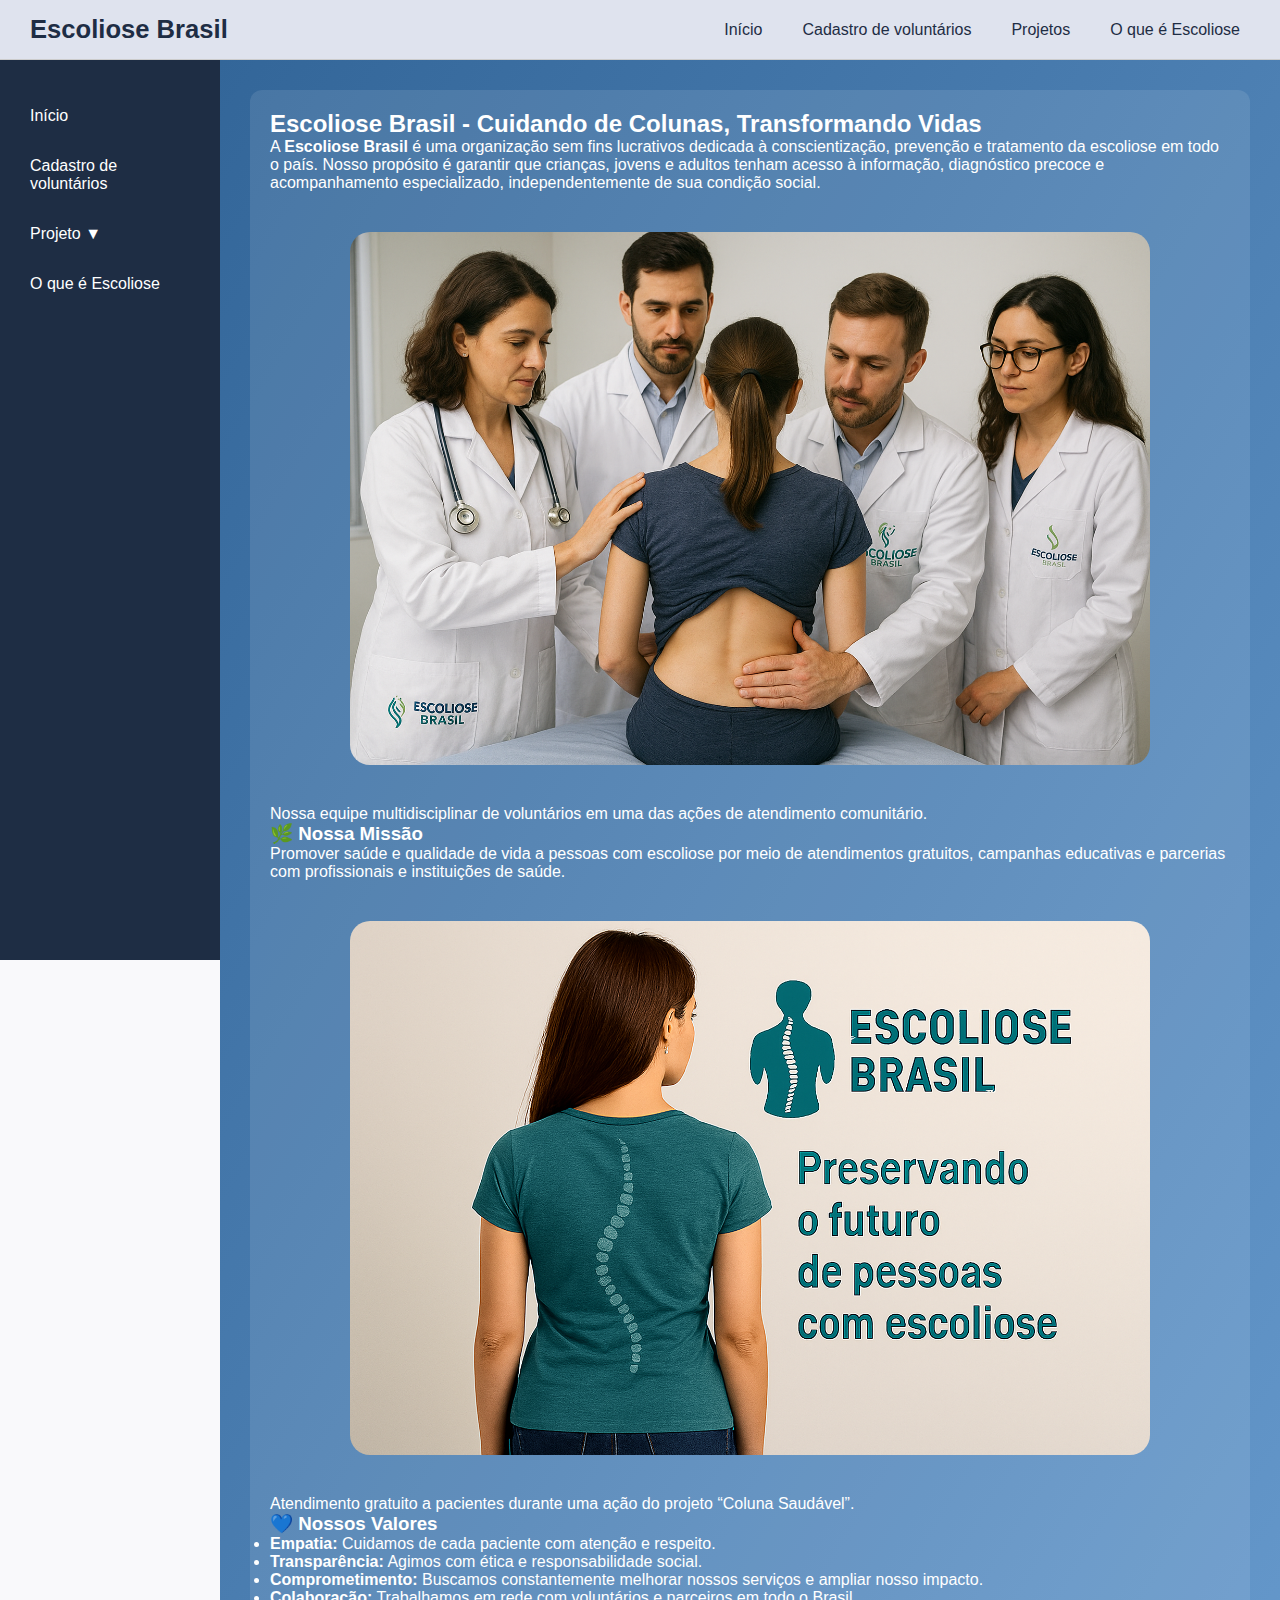
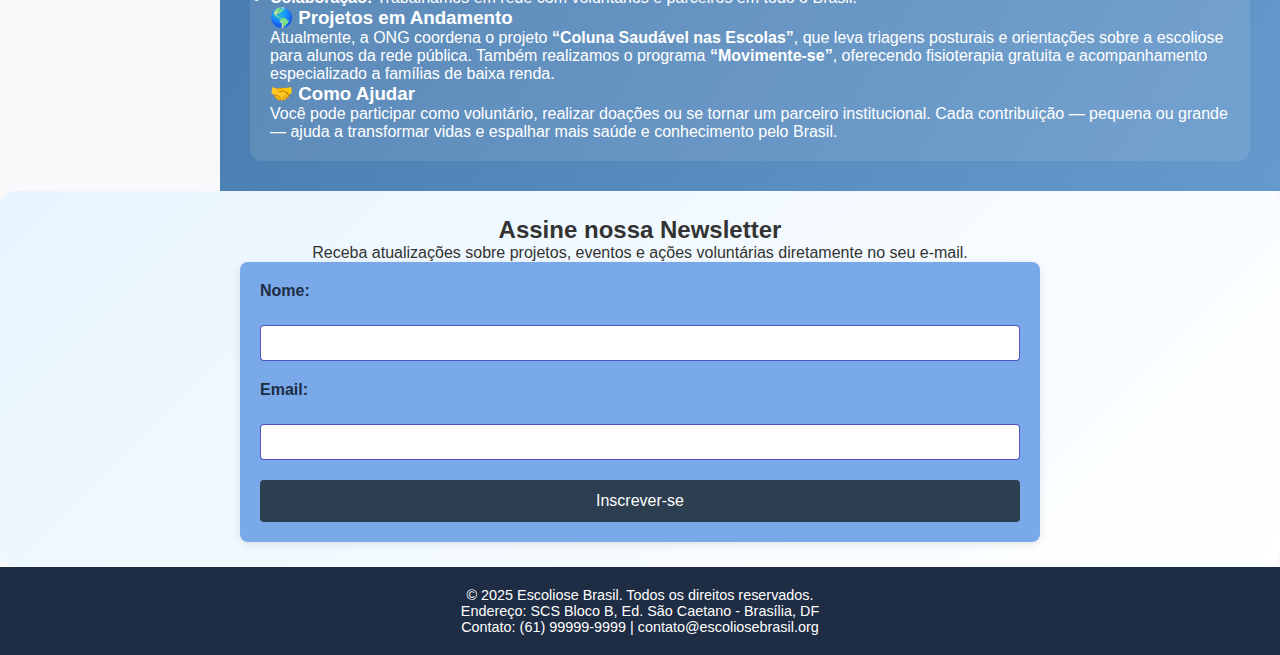
<file: index.html>
<!DOCTYPE html> <!-- Declara que o documento usa o padrão HTML5 -->
<html lang="pt-BR"> <!-- Define o idioma principal da página como português do Brasil -->

<head>
  <meta charset="UTF-8" /> <!-- Define a codificação de caracteres para suportar acentos e símbolos -->
  <meta name="viewport" content="width=device-width, initial-scale=1.0" /> <!-- Faz a página se ajustar à largura da tela (responsiva) -->
  <title>Escoliose Brasil</title> <!-- Define o título que aparece na aba do navegador -->
  <link rel="stylesheet" href="CSS/style.css" /> <!-- Importa o arquivo externo de estilos CSS -->
</head>

<body> <!-- Início do corpo da página, onde o conteúdo visível é definido -->

  <button class="menu-toggle" id="menu-toggle">☰</button> <!-- Botão “hambúrguer” para abrir/fechar o menu lateral em telas pequenas -->

  <div class="container"> <!-- Container principal que agrupa cabeçalho, menu lateral e conteúdo -->

    <header class="topbar"> <!-- Cabeçalho do site (barra superior) -->
      <h1>Escoliose Brasil</h1> <!-- Título principal do site -->
      <nav class="topmenu" id="topmenu"> <!-- Menu de navegação superior -->
        <a href="#/home">Início</a> <!-- Link SPA para a página inicial -->
        <a href="#/cadastro">Cadastro de voluntários</a> <!-- Link SPA para página de cadastro -->
        <a href="#/projetos">Projetos</a> <!-- Link SPA para a página de projetos -->
        <a href="#/escoliose">O que é Escoliose</a> <!-- Link SPA para a página informativa -->
      </nav>
    </header>

    <nav class="sidebar" id="sidebar"> <!-- Menu lateral fixo (sidebar) -->
      <ul> <!-- Lista não ordenada contendo os itens de menu -->
        <li><a href="#/home">Início</a></li> <!-- Item do menu lateral que leva à página inicial -->
        <li><a href="#/cadastro">Cadastro de voluntários</a></li> <!-- Item que leva ao cadastro -->
        <li class="dropdown"> <!-- Item com submenu (menu suspenso) -->
          <a href="#/projetos" class="dropbtn">Projeto ▼</a> <!-- Botão que ativa o submenu de projetos -->
          <ul class="dropdown-content"> <!-- Submenu oculto que aparece ao interagir -->
            <li><a href="#/projetos#coluna-saudavel">Coluna Saudável</a></li> <!-- Link SPA + âncora até a imagem “Coluna Saudável” -->
            <li><a href="#/projetos#movimente-se">Movimente-se</a></li> <!-- Link SPA + âncora para seção “Movimente-se” -->
            <li><a href="#/projetos#atendimento-humanizado">Atendimento Humanizado</a></li> <!-- Link SPA + âncora “Atendimento Humanizado” -->
            <li><a href="#/projetos#educar-para-cuidar">Educar para Cuidar</a></li> <!-- Link SPA + âncora “Educar para Cuidar” -->
          </ul>
        </li>
        <li><a href="#/escoliose">O que é Escoliose</a></li> <!-- Item do menu que leva à página sobre escoliose -->
      </ul>
    </nav>

    <div id="app" class="main-content"> <!-- Área principal onde o JavaScript carrega o conteúdo SPA dinamicamente -->
      <!-- conteúdo inicial carregado pelo router -->
    </div>
  </div>

  <!-- NEWSLETTER -->
  <section class="newsletter"> <!-- Seção independente para inscrição em newsletter -->
    <h2>Assine nossa Newsletter</h2> <!-- Título da seção -->
    <p>Receba atualizações sobre projetos, eventos e ações voluntárias diretamente no seu e-mail.</p> <!-- Texto explicativo -->

    <form id="newsletterForm"> <!-- Formulário de inscrição na newsletter -->
      <label for="nomeNewsletter">Nome:</label> <!-- Rótulo do campo de nome -->
      <input type="text" id="nomeNewsletter" name="nomeNewsletter" required /> <!-- Campo de entrada de texto obrigatório para nome -->

      <label for="emailNewsletter">Email:</label> <!-- Rótulo do campo de email -->
      <input type="email" id="emailNewsletter" name="emailNewsletter" required /> <!-- Campo de entrada para o email, com validação automática -->

      <button type="submit">Inscrever-se</button> <!-- Botão para enviar o formulário -->
    </form>
  </section>

  <footer class="rodape"> <!-- Rodapé do site, com informações de contato -->
    <p>&copy; 2025 Escoliose Brasil. Todos os direitos reservados.</p> <!-- Texto de direitos autorais -->
    <p>Endereço: SCS Bloco B, Ed. São Caetano - Brasília, DF</p> <!-- Endereço físico da organização -->
    <p>Contato: (61) 99999-9999 | contato@escoliosebrasil.org</p> <!-- Informações de contato -->
  </footer>

  <script src="JavaS/router.js"></script> <!-- Importa o script responsável pelo sistema de rotas SPA -->
  <script src="JavaS/script.js"></script> <!-- Importa o script principal (menu, máscaras, etc.) -->
</body>
</html> <!-- Fim do documento HTML -->
</file>
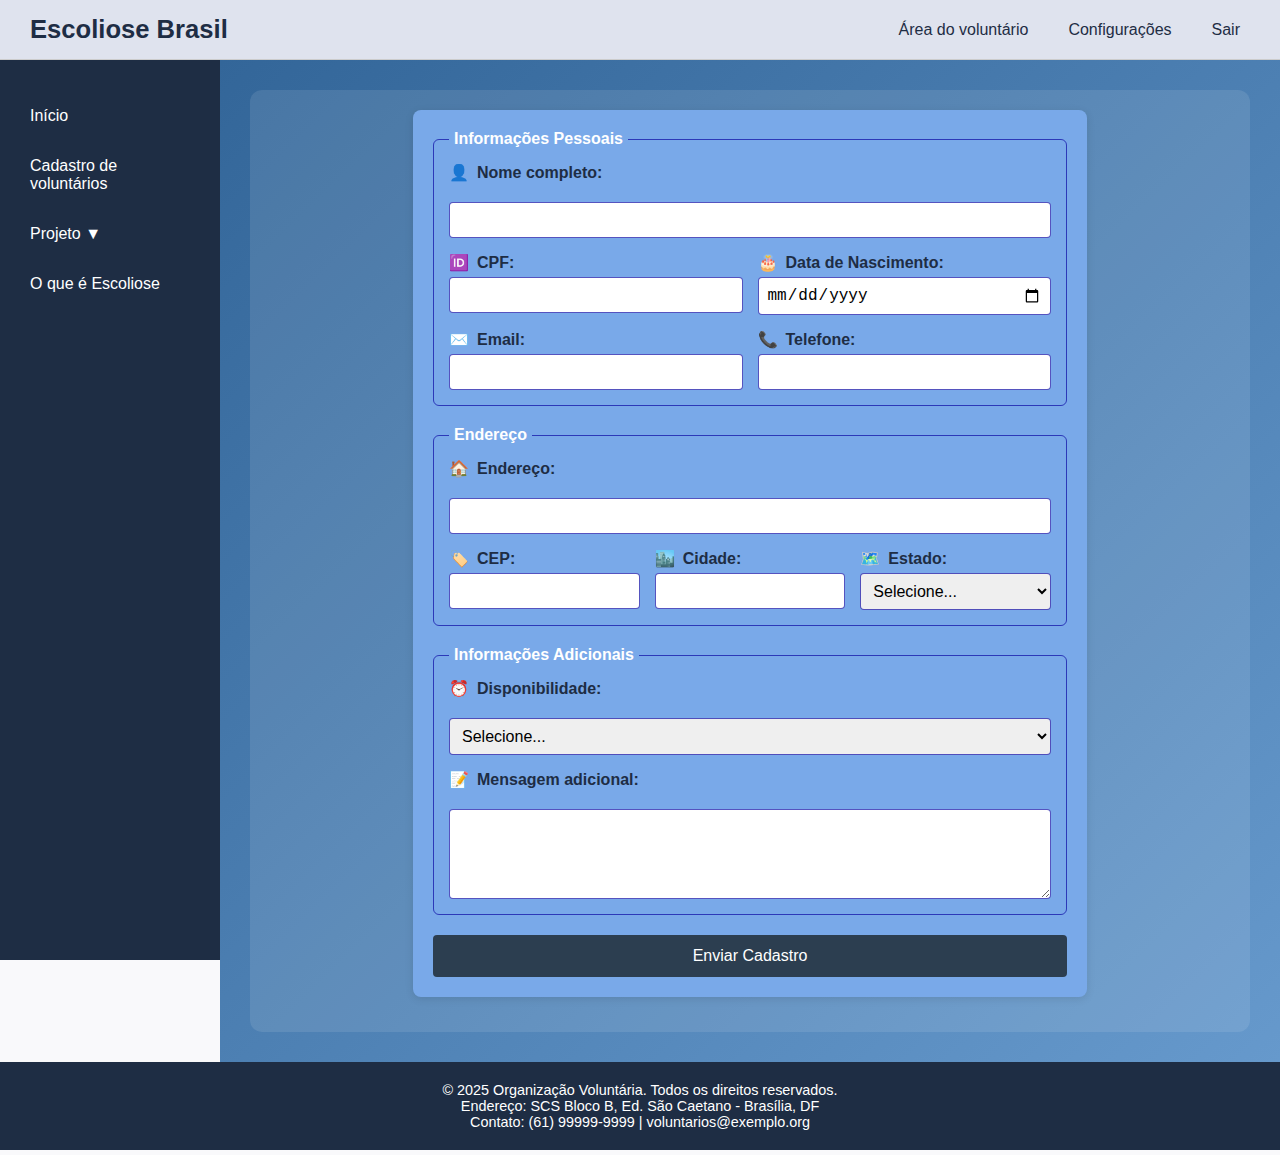
<file: cadastro.html>
<!DOCTYPE html> <!-- Declara que o documento é HTML5 -->
<html lang="pt-BR"> <!-- Define que o idioma da página é português do Brasil -->

<head>
  <meta charset="UTF-8" /> <!-- Define a codificação de caracteres (acentos, ç, etc.) -->
  <meta name="viewport" content="width=device-width, initial-scale=1.0" />
    <!-- Permite que a página seja responsiva em dispositivos móveis -->
  <title>Cadastro de Voluntários</title> <!-- Título que aparece na aba do navegador -->
  <link rel="stylesheet" href="teste.css" /> <!-- Link para o arquivo CSS externo -->
</head>

<body>
  <!-- BOTÃO HAMBURGER PARA MOBILE -->
  <button class="menu-toggle" id="menu-toggle">☰</button>
  <!-- Botão de menu para abrir/fechar a sidebar em telas pequenas -->

  <!-- CONTAINER PRINCIPAL -->
  <div class="container">
    <!-- Envolve toda a estrutura principal: topo, sidebar e conteúdo -->

    <!-- TOPO DA PÁGINA -->
    <header class="topbar">
      <h1>Escoliose Brasil</h1> <!-- Nome do site ou aplicação -->
      <nav class="topmenu" id="topmenu">
        <!-- Menu superior com links de usuário -->
        <a href="#">Área do voluntário</a> <!-- Link para a área do voluntário -->
        <a href="#">Configurações</a> <!-- Link para configurações -->
        <a href="#">Sair</a> <!-- Link para logout -->
      </nav>
    </header>

    <!-- SIDEBAR -->
    <nav class="sidebar" id="sidebar">
      <ul>
        <li><a href="index.html">Início</a></li> <!-- Link para página inicial -->
        <li><a href="cadastro.html">Cadastro de voluntários</a></li> <!-- Link para a página de cadastro -->
        <li class="dropdown">
          <!-- Menu com subitens (dropdown) -->
          <a href="projetos.html" class="dropbtn">Projeto ▼</a> <!-- Botão de menu com seta -->
          <ul class="dropdown-content">
            <!-- Submenu oculto que aparece ao passar o mouse -->
            <li><a href="projetos.html#coluna-saudavel">Coluna Saudável</a></li>
            <li><a href="projetos.html#movimente-se">Movimente-se</a></li>
            <li><a href="projetos.html#atendimento-humanizado">Atendimento Humanizado</a></li>
            <li><a href="projetos.html#educar-para-cuidar">Educar para Cuidar</a></li>
          </ul>
        </li>
        <li><a href="escoliose.html">O que é Escoliose</a></li> <!-- Link para página sobre escoliose -->
      </ul>
    </nav>

    <!-- CONTEÚDO PRINCIPAL -->
    <div class="main-content">
      <section class="content">
        <!-- FORMULÁRIO DE CADASTRO -->
        <form id="volunteerForm">
          
          <!-- INFORMAÇÕES PESSOAIS -->
          <fieldset>
            <legend>Informações Pessoais</legend> <!-- Título do grupo de campos -->
            <label for="nome">Nome completo:</label>
            <input type="text" id="nome" name="nome" required /> <!-- Campo de texto obrigatório -->
            
            <div class="form-row">
              <div>
                <label for="cpf">CPF:</label>
                <input type="text" id="cpf" name="cpf" required pattern="\d{3}\.\d{3}\.\d{3}-\d{2}" />
                <!-- Validação de CPF no formato XXX.XXX.XXX-XX -->
              </div>
              <div>
                <label for="nascimento">Data de Nascimento:</label>
                <input type="date" id="nascimento" name="nascimento" required /> <!-- Campo de data obrigatório -->
              </div>
            </div>

            <div class="form-row">
              <div>
                <label for="email">Email:</label>
                <input type="email" id="email" name="email" required /> <!-- Campo de email obrigatório -->
              </div>
              <div>
                <label for="telefone">Telefone:</label>
                <input type="tel" id="telefone" name="telefone" required /> <!-- Campo de telefone obrigatório -->
              </div>
            </div>
          </fieldset>

          <!-- ENDEREÇO -->
          <fieldset>
            <legend>Endereço</legend> <!-- Título do grupo de campos -->
            <label for="endereco">Endereço:</label>
            <input type="text" id="endereco" name="endereco" required /> <!-- Campo de texto obrigatório -->

            <div class="form-row">
              <div>
                <label for="cep">CEP:</label>
                <input type="text" id="cep" name="cep" required pattern="\d{5}-\d{3}" />
                <!-- Validação de CEP no formato XXXXX-XXX -->
              </div>
              <div>
                <label for="cidade">Cidade:</label>
                <input type="text" id="cidade" name="cidade" required /> <!-- Campo de cidade obrigatório -->
              </div>
              <div>
                <label for="estado">Estado:</label>
                <select id="estado" name="estado" required>
                  <!-- Lista de todos os estados brasileiros -->
                  <option value="">Selecione...</option>
                  <option value="AC">AC</option>
                  <option value="AL">AL</option>
                  <option value="AP">AP</option>
                  <option value="AM">AM</option>
                  <option value="BA">BA</option>
                  <option value="CE">CE</option>
                  <option value="DF">DF</option>
                  <option value="ES">ES</option>
                  <option value="GO">GO</option>
                  <option value="MA">MA</option>
                  <option value="MT">MT</option>
                  <option value="MS">MS</option>
                  <option value="MG">MG</option>
                  <option value="PA">PA</option>
                  <option value="PB">PB</option>
                  <option value="PR">PR</option>
                  <option value="PE">PE</option>
                  <option value="PI">PI</option>
                  <option value="RJ">RJ</option>
                  <option value="RN">RN</option>
                  <option value="RS">RS</option>
                  <option value="RO">RO</option>
                  <option value="RR">RR</option>
                  <option value="SC">SC</option>
                  <option value="SP">SP</option>
                  <option value="SE">SE</option>
                  <option value="TO">TO</option>
                </select>
              </div>
            </div>
          </fieldset>

          <!-- INFORMAÇÕES ADICIONAIS -->
          <fieldset>
            <legend>Informações Adicionais</legend> <!-- Título do grupo de campos -->
            <label for="disponibilidade">Disponibilidade:</label>
            <select id="disponibilidade" name="disponibilidade" required>
              <option value="">Selecione...</option>
              <option value="dias-uteis">Dias úteis</option>
              <option value="final-de-semana">Final de semana</option>
              <option value="feriados">Feriados</option>
              <option value="horario-flexivel">Horário flexível</option>
            </select>

            <label for="mensagem">Mensagem adicional:</label>
            <textarea id="mensagem" name="mensagem" rows="4"></textarea> <!-- Campo de texto maior -->
          </fieldset>

          <!-- BOTÃO DE ENVIO -->
          <button type="submit">Enviar Cadastro</button> <!-- Botão para enviar o formulário -->
        </form>

        <div id="resultado"></div> <!-- Local onde o resultado do envio será exibido -->
      </section>
    </div>
  </div>

  <!-- RODAPÉ -->
  <footer class="rodape">
    <p>&copy; 2025 Organização Voluntária. Todos os direitos reservados.</p> <!-- Direitos autorais -->
    <p>Endereço: SCS Bloco B, Ed. São Caetano - Brasília, DF</p> <!-- Endereço da organização -->
    <p>Contato: (61) 99999-9999 | voluntarios@exemplo.org</p> <!-- Informações de contato -->
  </footer>

  <script src="scrypt.js"></script> <!-- Script externo para funcionalidades da página -->
</body>
</html>
</file>
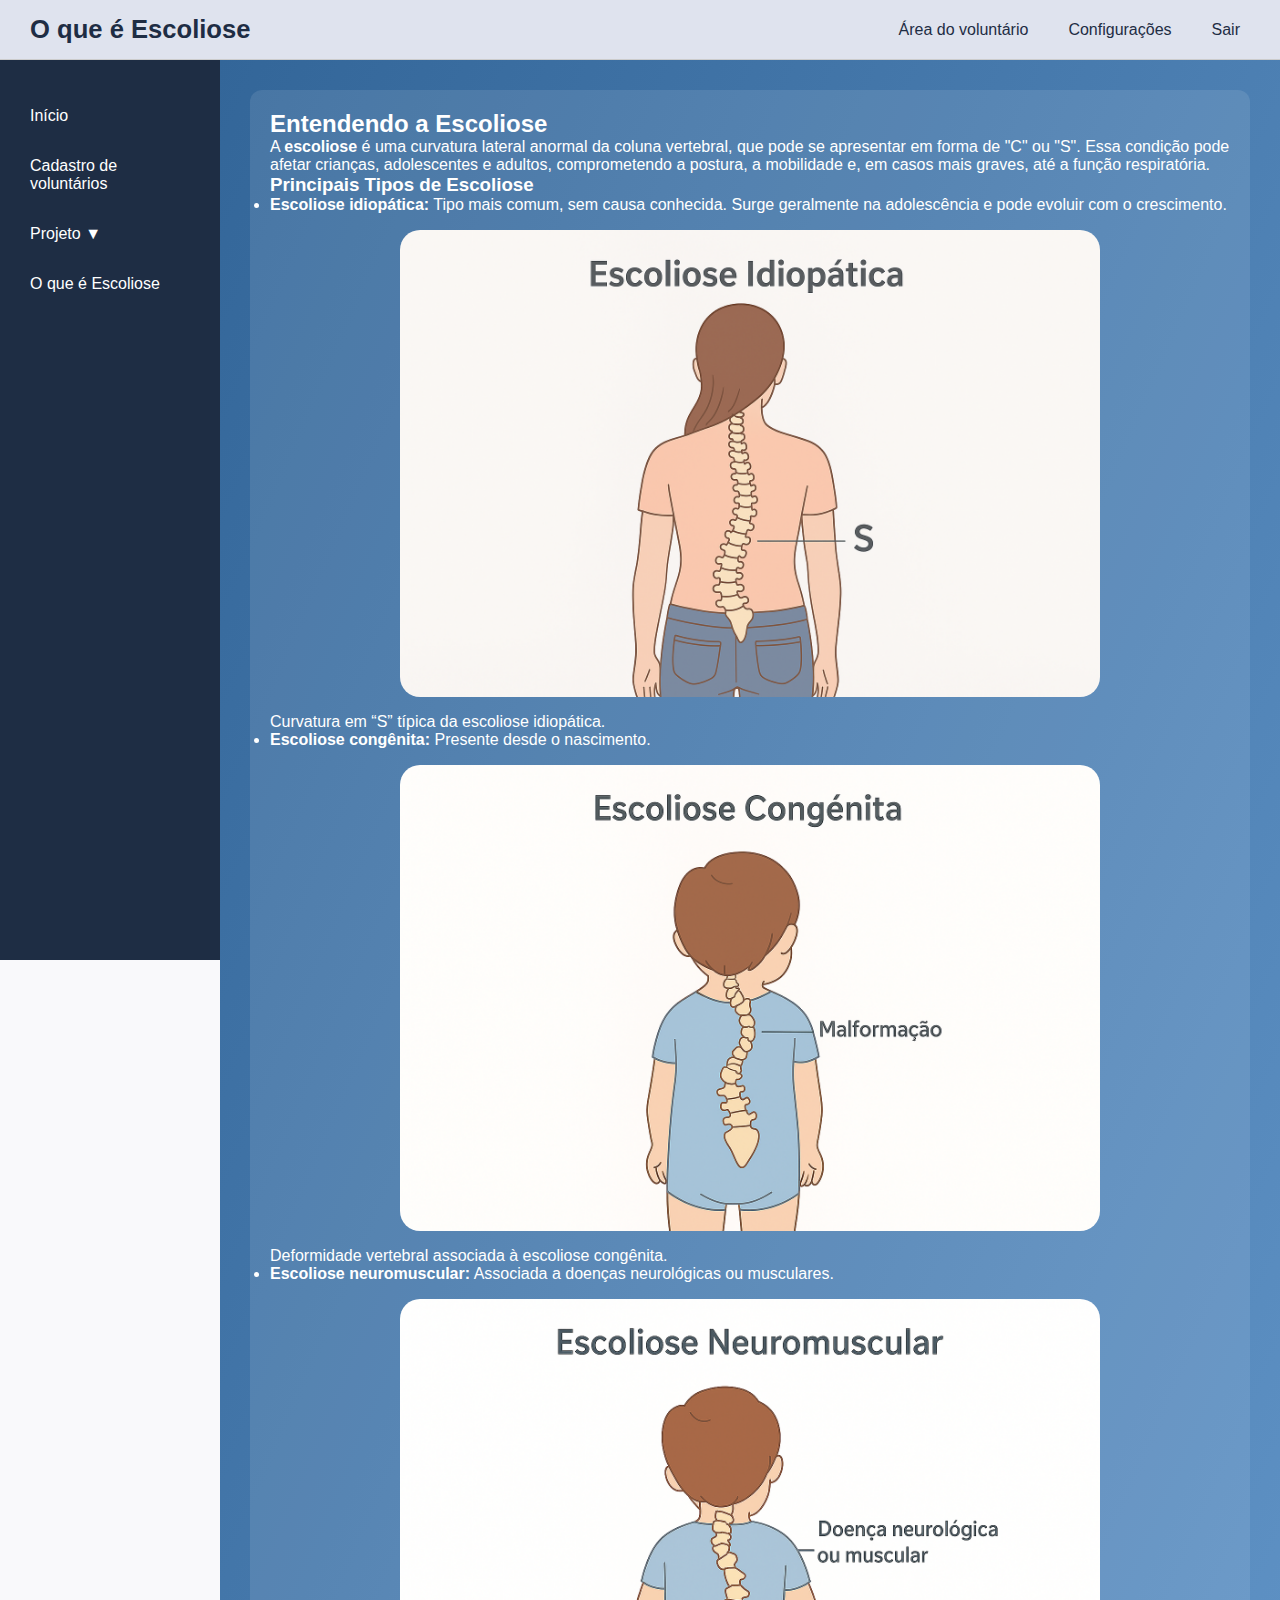
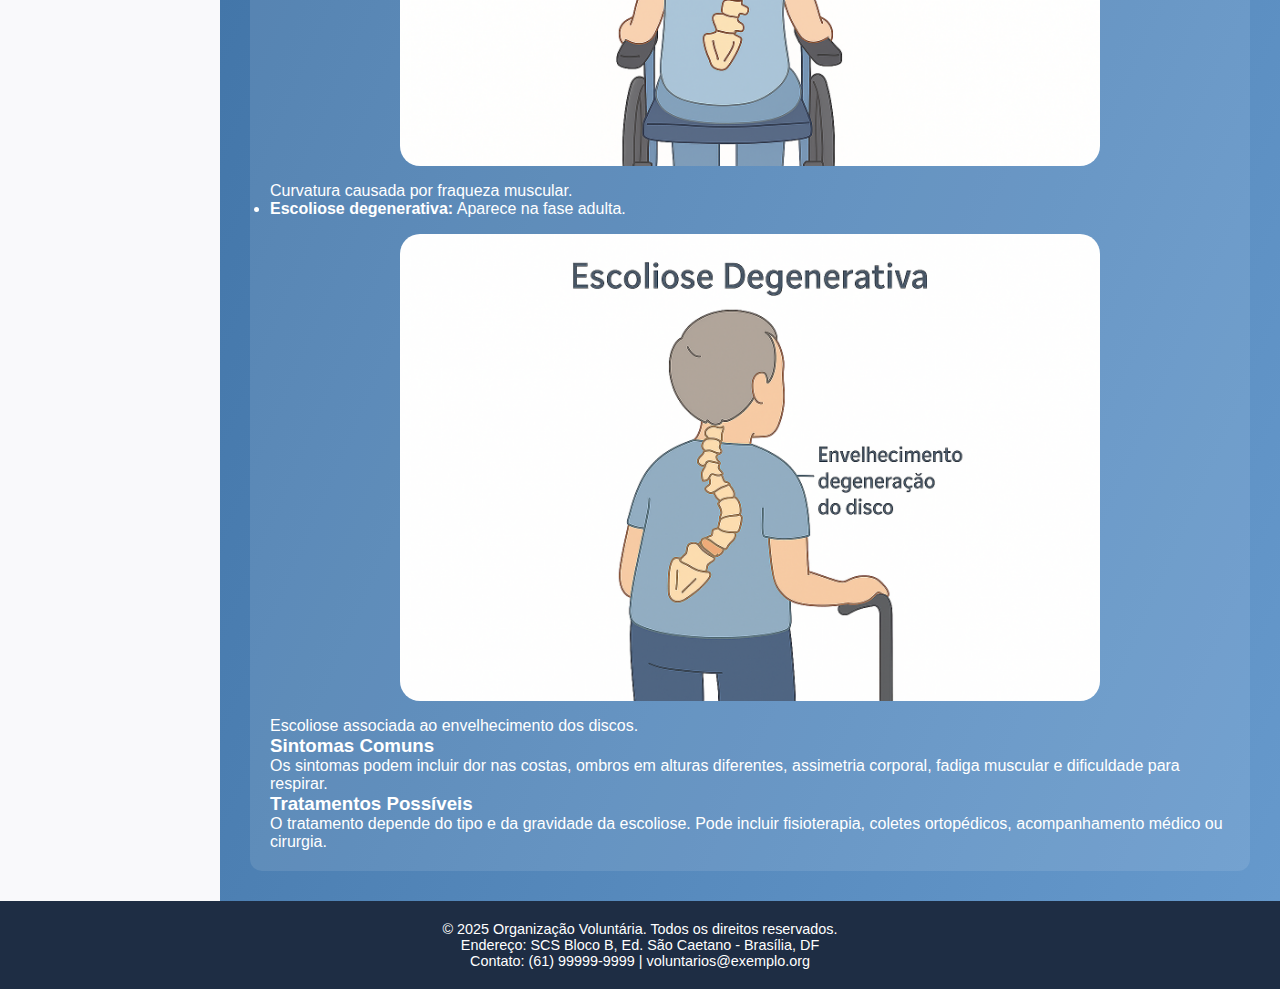
<file: escoliose.html>
<!DOCTYPE html> <!-- Declara que o documento é HTML5 -->
<html lang="pt-BR"> <!-- Define que o idioma da página é português do Brasil -->

<head>
  <meta charset="UTF-8" /> <!-- Define a codificação de caracteres (acentos, ç, etc.) -->
  <meta name="viewport" content="width=device-width, initial-scale=1.0" />
    <!-- Permite que a página seja responsiva em dispositivos móveis -->
  <title>O que é Escoliose</title> <!-- Título que aparece na aba do navegador -->
  <link rel="stylesheet" href="teste.css" /> <!-- Link para o arquivo CSS externo -->
</head>

<body>
  <!-- BOTÃO HAMBURGER PARA MOBILE -->
  <button class="menu-toggle" id="menu-toggle">☰</button>
  <!-- Botão de menu para abrir/fechar a sidebar em telas pequenas -->

  <!-- CONTAINER PRINCIPAL -->
  <div class="container">
    <!-- Envolve toda a estrutura principal: cabeçalho, sidebar e conteúdo -->

    <!-- TOPO DA PÁGINA -->
    <header class="topbar">
      <h1>O que é Escoliose</h1> <!-- Título da página -->
      <nav class="topmenu" id="topmenu">
        <!-- Menu superior com links de usuário -->
        <a href="#">Área do voluntário</a> <!-- Link para área do voluntário -->
        <a href="#">Configurações</a> <!-- Link para configurações -->
        <a href="#">Sair</a> <!-- Link para logout -->
      </nav>
    </header>

    <!-- SIDEBAR -->
    <nav class="sidebar" id="sidebar">
      <ul>
        <li><a href="index.html">Início</a></li> <!-- Link para página inicial -->
        <li><a href="cadastro.html">Cadastro de voluntários</a></li> <!-- Link para cadastro -->
        <li class="dropdown">
          <!-- Menu com subitens (dropdown) -->
          <a href="projetos.html" class="dropbtn">Projeto ▼</a> <!-- Botão de menu com seta -->
          <ul class="dropdown-content">
            <!-- Submenu oculto que aparece ao passar o mouse -->
            <li><a href="projetos.html#coluna-saudavel">Coluna Saudável</a></li> <!-- Link para seção específica -->
            <li><a href="projetos.html#movimente-se">Movimente-se</a></li> <!-- Link para seção específica -->
            <li><a href="projetos.html#atendimento-humanizado">Atendimento Humanizado</a></li> <!-- Link para seção específica -->
            <li><a href="projetos.html#educar-para-cuidar">Educar para Cuidar</a></li> <!-- Link para seção específica -->
          </ul>
        </li>
        <li><a href="escoliose.html">O que é Escoliose</a></li> <!-- Link para a própria página -->
      </ul>
    </nav>

    <!-- CONTEÚDO PRINCIPAL -->
    <div class="main-content">
      <section class="content">
        <!-- Seção de conteúdo sobre escoliose -->
        <h2>Entendendo a Escoliose</h2> <!-- Título da seção -->
        <p>
          A <strong>escoliose</strong> é uma curvatura lateral anormal da coluna vertebral,
          que pode se apresentar em forma de "C" ou "S". Essa condição pode afetar crianças,
          adolescentes e adultos, comprometendo a postura, a mobilidade e, em casos mais graves,
          até a função respiratória.
        </p> <!-- Parágrafo explicativo sobre escoliose -->

        <h3>Principais Tipos de Escoliose</h3> <!-- Subtítulo -->
        <ul>
          <li>
            <strong>Escoliose idiopática:</strong> Tipo mais comum, sem causa conhecida.
            Surge geralmente na adolescência e pode evoluir com o crescimento.
            <div class="imagem-escoliose">
              <img src="img/Escoliose idiopática.png" alt="Escoliose idiopática">
              <p class="image-caption">Curvatura em “S” típica da escoliose idiopática.</p> <!-- Legenda da imagem -->
            </div>
          </li>
          <li>
            <strong>Escoliose congênita:</strong> Presente desde o nascimento.
            <div class="imagem-escoliose">
              <img src="img/Escoliose congênita.png" alt="Escoliose congênita">
              <p class="image-caption">Deformidade vertebral associada à escoliose congênita.</p>
            </div>
          </li>
          <li>
            <strong>Escoliose neuromuscular:</strong> Associada a doenças neurológicas ou musculares.
            <div class="imagem-escoliose">
              <img src="img/Escoliose neuromuscular.png" alt="Escoliose neuromuscular">
              <p class="image-caption">Curvatura causada por fraqueza muscular.</p>
            </div>
          </li>
          <li>
            <strong>Escoliose degenerativa:</strong> Aparece na fase adulta.
            <div class="imagem-escoliose">
              <img src="img/Escoliose degenerativa.png" alt="Escoliose degenerativa">
              <p class="image-caption">Escoliose associada ao envelhecimento dos discos.</p>
            </div>
          </li>
        </ul> <!-- Lista de tipos de escoliose com imagens e legendas -->

        <h3>Sintomas Comuns</h3> <!-- Subtítulo -->
        <p>
          Os sintomas podem incluir dor nas costas, ombros em alturas diferentes,
          assimetria corporal, fadiga muscular e dificuldade para respirar.
        </p> <!-- Parágrafo sobre sintomas -->

        <h3>Tratamentos Possíveis</h3> <!-- Subtítulo -->
        <p>
          O tratamento depende do tipo e da gravidade da escoliose.
          Pode incluir fisioterapia, coletes ortopédicos, acompanhamento médico ou cirurgia.
        </p> <!-- Parágrafo sobre tratamentos -->
      </section>
    </div>
  </div>

  <!-- RODAPÉ -->
  <footer class="rodape">
    <p>&copy; 2025 Organização Voluntária. Todos os direitos reservados.</p> <!-- Direitos autorais -->
    <p>Endereço: SCS Bloco B, Ed. São Caetano - Brasília, DF</p> <!-- Endereço da organização -->
    <p>Contato: (61) 99999-9999 | voluntarios@exemplo.org</p> <!-- Informações de contato -->
  </footer>

  <script src="scrypt.js"></script> <!-- Script externo para funcionalidades da página -->
</body>
</html>
</file>
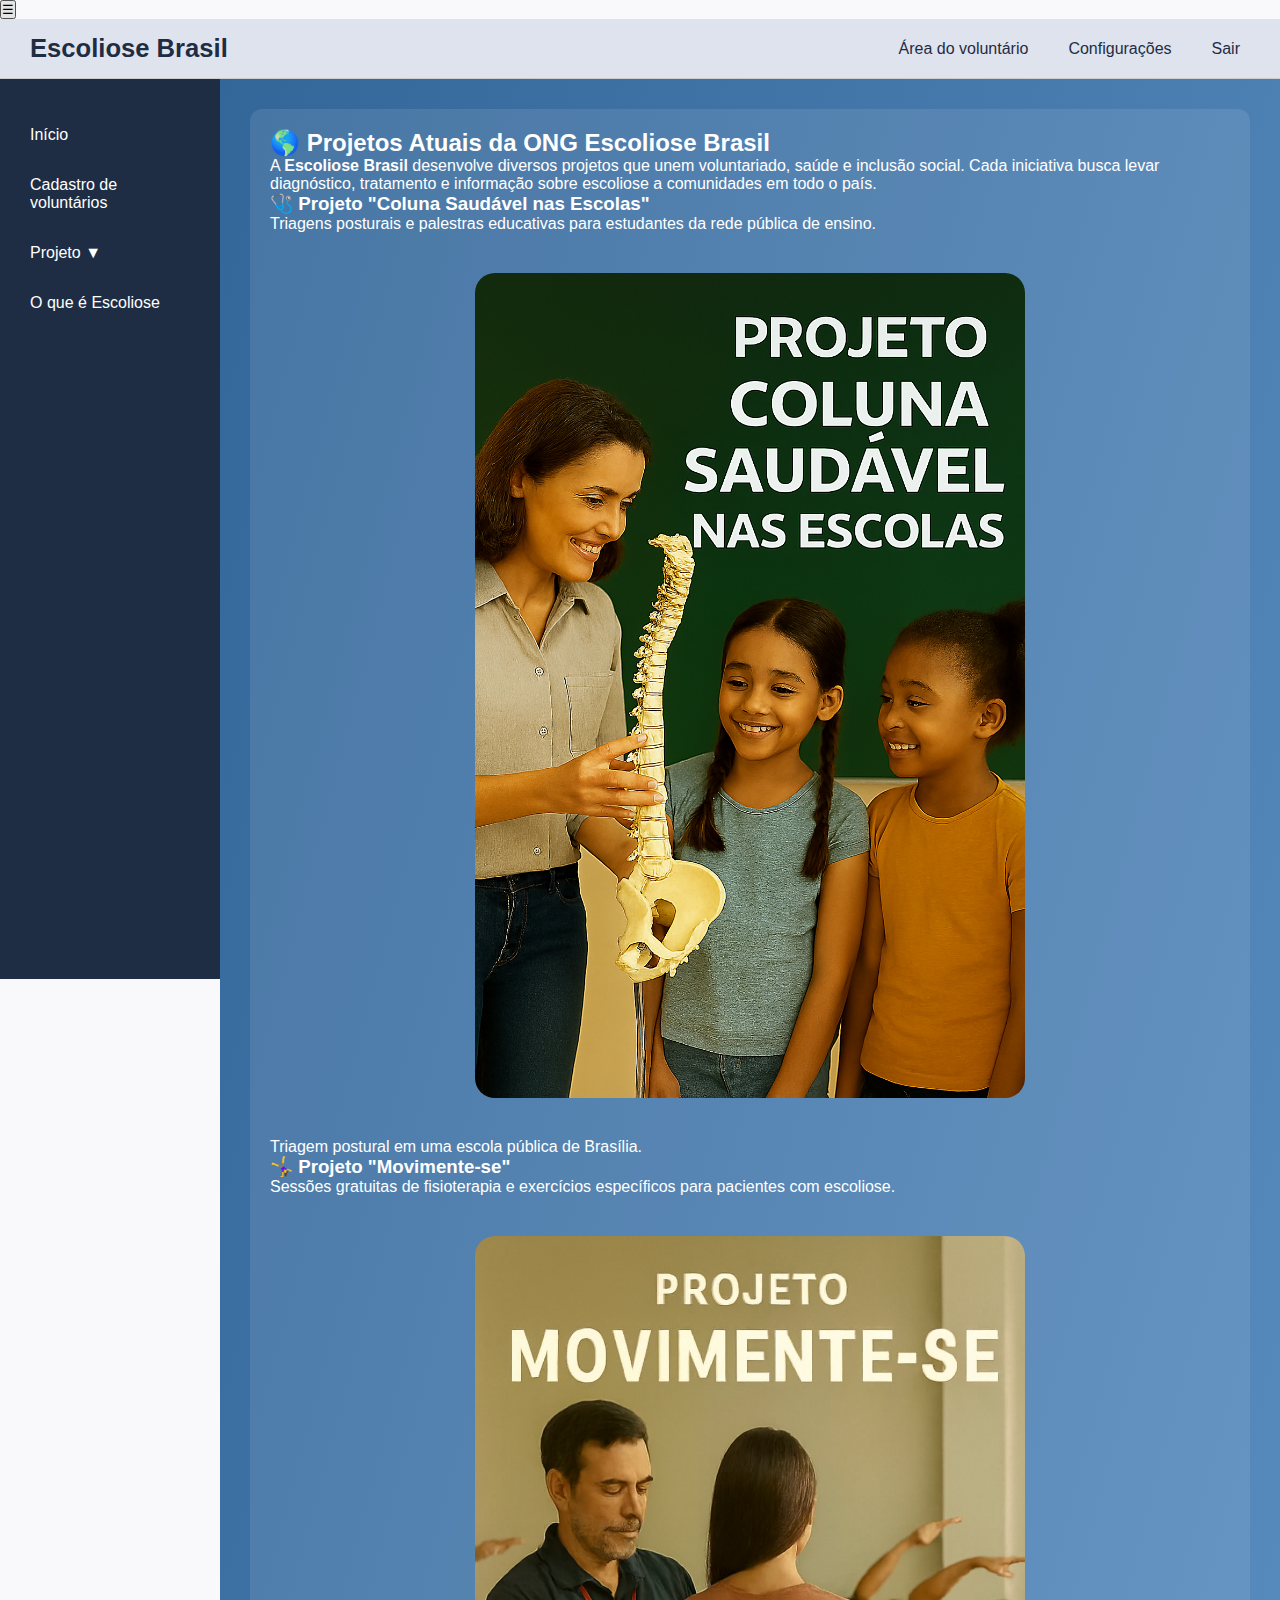
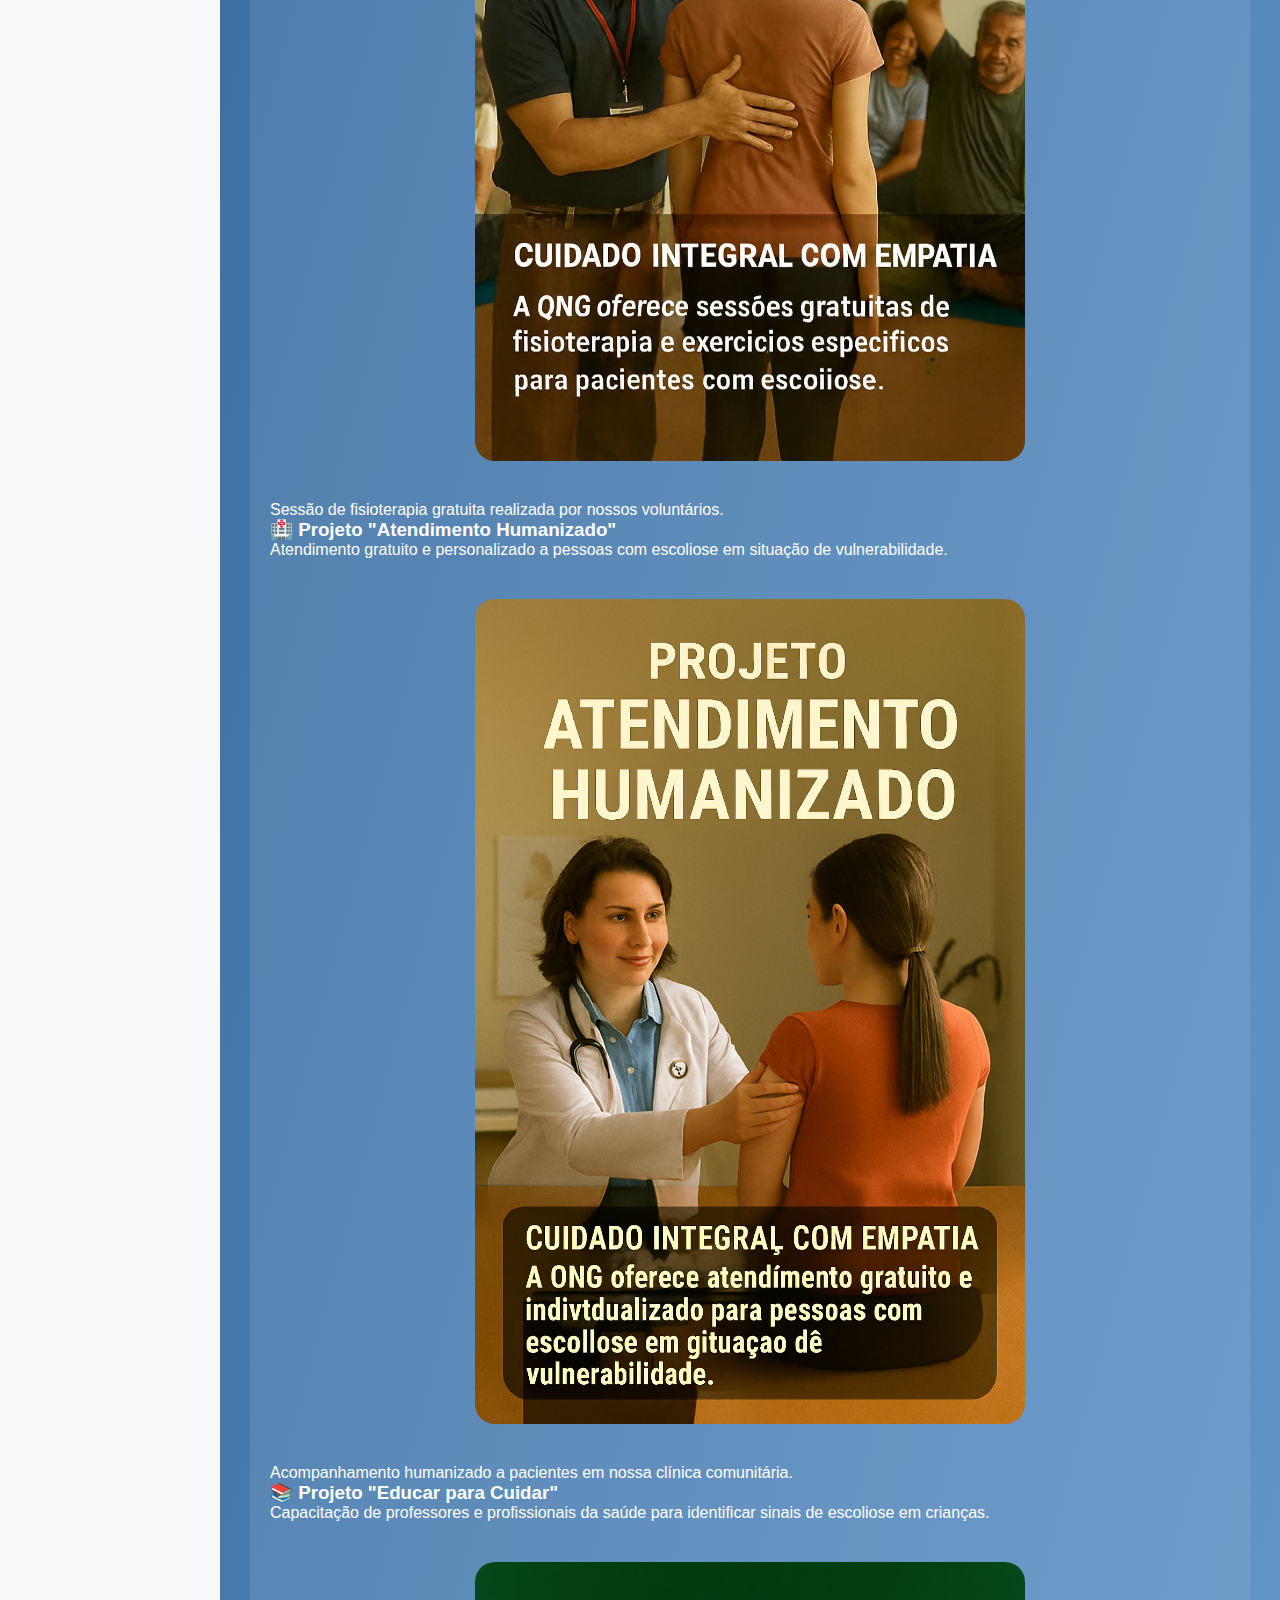
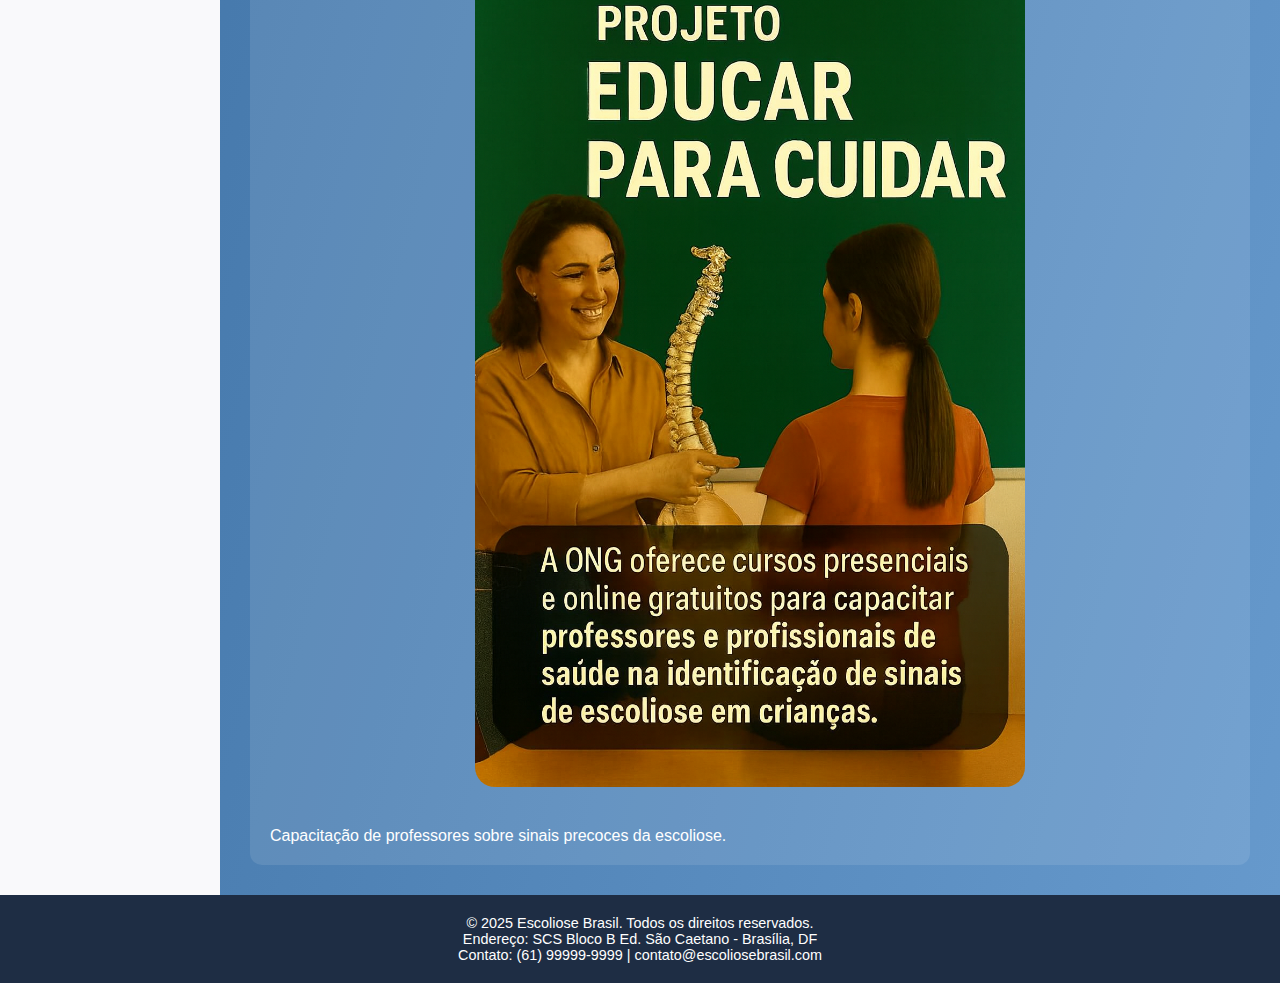
<file: projetos.html>
<!DOCTYPE html> <!-- Declara que o documento é HTML5 -->
<html lang="pt-BR"> <!-- Define o idioma da página como português do Brasil -->

<head>
  <meta charset="UTF-8"> <!-- Define a codificação de caracteres (acentos e caracteres especiais) -->
  <meta name="viewport" content="width=device-width, initial-scale=1.0">
    <!-- Permite responsividade: ajusta largura da página à largura da tela do dispositivo -->
  <title>Projetos em Andamento</title> <!-- Título da aba do navegador -->
  <link rel="stylesheet" href="teste.css" /> <!-- Link para arquivo CSS externo -->
</head>

<body>
  <button class="menu-toggle" id="menu-toggle">☰</button>
  <!-- Botão para abrir/fechar menu em dispositivos móveis (hamburger menu) -->

  <div class="container">
    <!-- Container principal da página; usado para organizar layout com grid ou flexbox -->

    <header class="topbar">
      <!-- Cabeçalho da página -->
      <h1>Escoliose Brasil</h1> <!-- Título principal da ONG -->
      <nav class="topmenu" id="topmenu">
        <!-- Menu superior com links de usuário -->
        <a href="#">Área do voluntário</a> <!-- Link para área do voluntário -->
        <a href="#">Configurações</a> <!-- Link para configurações -->
        <a href="#">Sair</a> <!-- Link para logout -->
      </nav>
    </header>

    <nav class="sidebar" id="sidebar">
      <!-- Menu lateral (sidebar) -->
      <ul>
        <li><a href="index.html">Início</a></li> <!-- Link para página inicial -->
        <li><a href="cadastro.html">Cadastro de voluntários</a></li> <!-- Link para cadastro -->
        <li class="dropdown">
          <!-- Item com submenu dropdown -->
          <a href="projetos.html" class="dropbtn">Projeto ▼</a> <!-- Botão com seta indicando submenu -->
          <ul class="dropdown-content">
            <!-- Submenu oculto que aparece ao passar o mouse -->
            <li><a href="#coluna-saudavel">Coluna Saudável</a></li> <!-- Link para seção específica -->
            <li><a href="#movimente-se">Movimente-se</a></li> <!-- Link para seção específica -->
            <li><a href="#atendimento-humanizado">Atendimento Humanizado</a></li> <!-- Link para seção específica -->
            <li><a href="#educar-para-cuidar">Educar para Cuidar</a></li> <!-- Link para seção específica -->
          </ul>
        </li>
        <li><a href="escoliose.html">O que é Escoliose</a></li> <!-- Link informativo -->
      </ul>
    </nav>

    <div class="main-content">
      <!-- Conteúdo principal da página -->
      <section class="content">
        <!-- Seção específica para os projetos -->
        <h2>🌎 Projetos Atuais da ONG Escoliose Brasil</h2> <!-- Título da seção -->
        <p>
          A <strong>Escoliose Brasil</strong> desenvolve diversos projetos que unem voluntariado, saúde e inclusão social.  
          Cada iniciativa busca levar diagnóstico, tratamento e informação sobre escoliose a comunidades em todo o país.
        </p> <!-- Parágrafo descritivo sobre os projetos -->

        <div class="projeto" id="coluna-saudavel">
          <!-- Primeiro projeto -->
          <h3>🩺 Projeto "Coluna Saudável nas Escolas"</h3> <!-- Título do projeto -->
          <p>Triagens posturais e palestras educativas para estudantes da rede pública de ensino.</p> <!-- Descrição do projeto -->
          <div class="imagem-escoliose2">
            <img src="img/coluna-saudavel-nas-escolas.png" alt="Atendimento em escola pública">
            <!-- Imagem ilustrativa do projeto -->
            <p class="image-caption">Triagem postural em uma escola pública de Brasília.</p> <!-- Legenda da imagem -->
          </div>
        </div>

        <div class="projeto" id="movimente-se">
          <!-- Segundo projeto -->
          <h3>🤸‍♀️ Projeto "Movimente-se"</h3> <!-- Título do projeto -->
          <p>Sessões gratuitas de fisioterapia e exercícios específicos para pacientes com escoliose.</p> <!-- Descrição do projeto -->
          <div class="imagem-escoliose2">
            <img src="img/movimente-se.png" alt="Sessão de fisioterapia comunitária">
            <!-- Imagem ilustrativa do projeto -->
            <p class="image-caption">Sessão de fisioterapia gratuita realizada por nossos voluntários.</p> <!-- Legenda da imagem -->
          </div>
        </div>

        <div class="projeto" id="atendimento-humanizado">
          <!-- Terceiro projeto -->
          <h3>🏥 Projeto "Atendimento Humanizado"</h3> <!-- Título do projeto -->
          <p>Atendimento gratuito e personalizado a pessoas com escoliose em situação de vulnerabilidade.</p> <!-- Descrição -->
          <div class="imagem-escoliose2">
            <img src="img/atendimento humanizado.png" alt="Atendimento individual de paciente com escoliose">
            <!-- Imagem ilustrativa do projeto -->
            <p class="image-caption">Acompanhamento humanizado a pacientes em nossa clínica comunitária.</p> <!-- Legenda -->
          </div>
        </div>

        <div class="projeto" id="educar-para-cuidar">
          <!-- Quarto projeto -->
          <h3>📚 Projeto "Educar para Cuidar"</h3> <!-- Título do projeto -->
          <p>Capacitação de professores e profissionais da saúde para identificar sinais de escoliose em crianças.</p> <!-- Descrição -->
          <div class="imagem-escoliose2">
            <img src="img/educar para cuidar.png" alt="Treinamento de professores sobre escoliose">
            <!-- Imagem ilustrativa do projeto -->
            <p class="image-caption">Capacitação de professores sobre sinais precoces da escoliose.</p> <!-- Legenda da imagem -->
          </div>
        </div>
      </section>
    </div>
  </div>

  <footer class="rodape">
    <!-- Rodapé da página -->
    <p>&copy; 2025 Escoliose Brasil. Todos os direitos reservados.</p> <!-- Direitos autorais -->
    <p>Endereço: SCS Bloco B Ed. São Caetano - Brasília, DF</p> <!-- Endereço da ONG -->
    <p>Contato: (61) 99999-9999 | contato@escoliosebrasil.com</p> <!-- Informações de contato -->
  </footer>
</body>
</html>
</file>
<file: CSS/style.css>
/* ==== CONFIGURAÇÕES GERAIS ==== */
* {
  box-sizing: border-box; /* Faz com que padding e border sejam incluídos no tamanho total do elemento */
  margin: 0;              /* Remove margens padrão de todos os elementos */
  padding: 0;             /* Remove padding padrão de todos os elementos */
}

body {
  font-family: "Segoe UI", Arial, sans-serif; /* Define fonte principal da página */
  color: #333;                                /* Define cor padrão do texto */
  min-height: 100vh;                          /* Garante que o corpo ocupe no mínimo a altura da tela */
  background-color: #f9f9fb;                  /* Cor de fundo da página */
}

/* ==== GRID DE 12 COLUNAS ==== */
.container {
  display: grid;                               /* Define layout em grid */
  grid-template-columns: 220px 1fr;            /* Colunas: sidebar fixa 220px e restante flexível */
  grid-template-rows: auto 1fr auto;           /* Linhas: topbar automática, main flexível, footer automática */
  grid-template-areas:                          /* Define áreas nomeadas para facilitar o posicionamento */
    "topbar topbar"
    "sidebar main"
    "sidebar footer";
  min-height: 100vh;                           /* Garante que o container ocupe toda a altura da tela */
}

/* ==== SIDEBAR ==== */
.sidebar {
  grid-area: sidebar;                          /* Posiciona a sidebar na área 'sidebar' do grid */
  background-color: #1e2d44;                   /* Mantém a cor de fundo original */
  color: white;                                /* Texto branco */
  padding: 25px 15px;                          /* Espaçamento interno */
  display: flex;                               /* Layout flexível dentro da sidebar */
  flex-direction: column;                      /* Organiza os itens verticalmente */
  overflow-y: auto;                            /* Permite scroll vertical se o conteúdo ultrapassar a altura */
  position: sticky;                            /* Mantém a sidebar fixa ao rolar */
  top: 0;                                      /* Fixa no topo da tela */
  height: 100vh;                               /* Ocupa toda a altura da viewport */
}

.sidebar ul {
  list-style: none;                            /* Remove os marcadores da lista */
}

.sidebar li {
  margin: 12px 0;                              /* Espaço entre os itens da lista */
}

.sidebar a {
  color: white;                                /* Cor do link branca */
  text-decoration: none;                       /* Remove sublinhado */
  padding: 10px 15px;                          /* Espaçamento interno do link */
  display: block;                              /* Faz o link ocupar toda a largura do item */
  border-radius: 4px;                          /* Cantos arredondados */
  transition: background 0.2s;                 /* Transição suave para efeito hover */
}

.sidebar a:hover {
  background-color: #314a6e;                   /* Cor de fundo ao passar o mouse */
}

/* Dropdown submenu */
.sidebar .dropdown {
  position: relative;                          /* Necessário para posicionamento do submenu */
}

.sidebar .dropdown-content {
  display: none;                               /* Esconde submenu por padrão */
  list-style: none;                            /* Remove marcadores da lista */
  padding-left: 15px;                          /* Indenta submenu */
}

.sidebar .dropdown:hover .dropdown-content {
  display: block;                              /* Mostra submenu ao passar o mouse sobre o item pai */
}

.sidebar .dropdown-content li {
  margin: 5px 0;                               /* Espaço entre itens do submenu */
}

/* ==== TOPO ==== */
.topbar {
  grid-area: topbar;                            /* Posiciona a topbar na área 'topbar' do grid */
  background-color: #dfe3ee;                   /* Cor de fundo da barra superior */
  display: flex;                               /* Layout flexível */
  justify-content: space-between;              /* Espaço entre título e menu */
  align-items: center;                          /* Alinha verticalmente os itens */
  padding: 15px 30px;                           /* Espaçamento interno */
  border-bottom: 1px solid #ccc;               /* Linha de separação inferior */
}

.topbar h1 {
  color: #1e2d44;                              /* Cor do título */
  font-size: 1.6rem;                           /* Tamanho da fonte */
  margin: 0;                                   /* Remove margem padrão */
  flex-shrink: 0;                              /* Evita que o título encolha */
}

.topmenu {
  display: flex;                               /* Menu horizontal */
  gap: 20px;                                   /* Espaço entre os links */
}

.topmenu a {
  text-decoration: none;                       /* Remove sublinhado */
  color: #1e2d44;                              /* Cor do link */
  font-weight: 500;                             /* Peso da fonte */
  padding: 5px 10px;                           /* Espaçamento interno */
  transition: color 0.2s, background 0.2s;     /* Animação suave ao passar o mouse */
}

.topmenu a:hover {
  color: #0b5ed7;                              /* Cor do link ao passar o mouse */
  background-color: rgba(11, 94, 215, 0.1);    /* Fundo leve ao passar o mouse */
  border-radius: 4px;                           /* Cantos arredondados */
}

/* Botão hamburger */
.hamburger {
  display: none;                               /* Esconde por padrão em desktop */
  flex-direction: column;                      /* Organiza linhas verticalmente */
  justify-content: space-between;              /* Espaço entre as barras */
  width: 25px;                                 /* Largura do botão */
  height: 18px;                                /* Altura do botão */
  cursor: pointer;                             /* Cursor de mãozinha */
}

.hamburger span {
  display: block;                              /* Cada barra é um bloco */
  height: 3px;                                 /* Altura da barra */
  background-color: #1e2d44;                   /* Cor da barra */
  border-radius: 2px;                           /* Arredonda as extremidades */
}

/* Menu ativo em mobile */
.topmenu.mobile-hidden { display: none; }       /* Menu escondido por padrão em mobile */
.topmenu.mobile-active {
  display: flex;                                /* Exibe menu */
  flex-direction: column;                       /* Organiza verticalmente */
  gap: 10px;                                    /* Espaço entre links */
  margin-top: 10px;                             /* Espaçamento superior */
}

/* ==== CONTEÚDO PRINCIPAL ==== */
.main-content {
  grid-area: main;                              /* Posiciona conteúdo na área 'main' */
  display: grid;                                /* Grid interno para seções */
  grid-template-columns: repeat(12, 1fr);       /* Divide em 12 colunas iguais */
  gap: 20px;                                    /* Espaçamento entre colunas */
  padding: 30px;                                /* Espaçamento interno */
  background: linear-gradient(to bottom right, #336699, #6699cc); /* Fundo gradiente */
  color: white;                                 /* Cor do texto */
  transition: opacity 0.35s ease;               /* Transição para efeito fade */
  opacity: 1;
}

.main-content.fade-out {
  opacity: 0;
}

.main-content > section {
  display: flex;                                /* Layout flexível para seções */
  flex-direction: column;                       /* Itens empilhados verticalmente */
  background: rgba(255,255,255,0.1);           /* Fundo semitransparente */
  padding: 20px;                                /* Espaçamento interno */
  border-radius: 12px;                          /* Cantos arredondados */
  grid-column: span 12;                         /* Ocupa todas as 12 colunas */
}

/* Colunas customizadas */
.col-6 { grid-column: span 6; }                /* Ocupa 6 colunas */
.col-4 { grid-column: span 4; }                /* Ocupa 4 colunas */
.col-3 { grid-column: span 3; }                /* Ocupa 3 colunas */

/* ==== RODAPÉ ==== */
.rodape {
  grid-area: footer;                            /* Posiciona na área 'footer' */
  background-color: #1e2d44;                    /* Cor de fundo igual sidebar */
  color: white;                                 /* Texto branco */
  text-align: center;                           /* Centraliza texto */
  padding: 20px;                                /* Espaçamento interno */
  font-size: 0.9rem;                            /* Tamanho da fonte */
}

/* ==== FORMULÁRIOS ==== */
form {
  display: flex;                                /* Layout flexível */
  flex-direction: column;                       /* Campos empilhados verticalmente */
  gap: 20px;                                    /* Espaço entre campos */
  max-width: 800px;                             /* Largura máxima do formulário */
  margin: 0 auto;                               /* Centraliza horizontalmente */
  padding: 20px;                                /* Espaçamento interno */
  background-color: #79a9e9;                    /* Fundo azul claro */
  border-radius: 8px;                           /* Cantos arredondados */
  box-shadow: 0 2px 8px rgba(0,0,0,0.1);       /* Sombra leve */
}

#resultado {
  text-align: center;                            /* Centraliza o texto do resultado */
  font-weight: bold;                             /* Negrito */
  margin-top: 15px;                              /* Espaço superior */
  color: #1e2d44;                                /* Cor do texto */
  font-size: 1.1rem;                             /* Tamanho da fonte */
}

fieldset {
  border: 1px solid #0b08a3b2;                  /* Borda azul semitransparente */
  border-radius: 6px;                            /* Cantos arredondados */
  padding: 15px;                                 /* Espaçamento interno */
  display: flex;                                 /* Layout flexível */
  flex-direction: column;                        /* Campos empilhados */
  gap: 15px;                                     /* Espaço entre campos */
}

fieldset legend {
  font-weight: bold;                             /* Texto em negrito */
  padding: 0 5px;                                /* Espaçamento horizontal */
}

form label {
  font-weight: 600;                              /* Peso da fonte */
  margin-bottom: 5px;                            /* Espaço abaixo do label */
  color: #1e2d44;                                /* Cor do texto */
  display: flex;                                 /* Layout flexível para ícones */
  align-items: center;                           /* Alinha verticalmente ícone e texto */
  gap: 8px;                                      /* Espaço entre ícone e texto */
}

/* Ícones por campo */
label[for="nome"]::before { content: "👤"; }    
label[for="cpf"]::before { content: "🆔"; }     
label[for="nascimento"]::before { content: "🎂"; }
label[for="email"]::before { content: "✉️"; }  
label[for="telefone"]::before { content: "📞"; }
label[for="endereco"]::before { content: "🏠"; }
label[for="cep"]::before { content: "🏷️"; }
label[for="cidade"]::before { content: "🏙️"; }
label[for="estado"]::before { content: "🗺️"; }
label[for="disponibilidade"]::before { content: "⏰"; }
label[for="mensagem"]::before { content: "📝"; }

form input,
form select,
form textarea {
  padding: 8px;                                  /* Espaçamento interno dos campos */
  border-radius: 4px;                             /* Cantos arredondados */
  border: 1px solid #0b08a3b2;                   /* Borda azul clara */
  font-size: 1rem;                                /* Tamanho da fonte */
  width: 100%;                                    /* Largura total do container */
  box-sizing: border-box;                          /* Inclui padding e border na largura */
}

form textarea { resize: vertical; }               /* Permite redimensionamento vertical apenas */

form button {
  padding: 12px;                                  /* Espaçamento interno */
  border-radius: 4px;                             /* Cantos arredondados */
  background-color: #2c3e50;                      /* Cor de fundo do botão */
  color: white;                                   /* Cor do texto */
  border: none;                                   /* Sem borda */
  cursor: pointer;                                /* Cursor de mãozinha */
  font-size: 1rem;                                /* Tamanho da fonte */
  transition: background-color 0.3s ease;         /* Transição suave ao passar o mouse */
}

form button:hover { background-color: #1b2835; }   /* Cor do botão ao passar o mouse */

.form-row {
  display: flex;                                   /* Layout flexível horizontal */
  flex-wrap: wrap;                                 /* Permite quebrar linha se necessário */
  gap: 15px;                                       /* Espaço entre os elementos */
}

.form-row > * { flex: 1; }                         /* Todos os elementos da linha ocupam espaço igual */

/* ==== RESPONSIVIDADE ==== */
@media (max-width: 768px) {
  .container {
    grid-template-columns: 1fr;                     /* Uma coluna só em telas menores */
    grid-template-areas:
      "topbar"
      "main"
      "footer";
  }
  .sidebar { display: none; }                        /* Esconde sidebar em mobile */
  .hamburger { display: flex; }                      /* Mostra botão hamburger */
  .topmenu { display: none; }                        /* Esconde menu padrão */
}

@media (max-width: 576px) { .main-content { padding: 15px; } } /* Ajusta padding em telas pequenas */

@media (max-width: 480px) {
  .topbar {
    flex-direction: column;                          /* Topbar vertical em telas pequenas */
    align-items: flex-start;                          /* Alinha itens à esquerda */
    gap: 10px;                                       /* Espaço entre itens */
  }
  .topmenu.mobile-active { width: 100%; }           /* Menu mobile ocupa largura total */
}

/* ==== NEWSLETTER ==== */
.newsletter {
  grid-column: span 12;                              /* Ocupa todas as colunas do grid */
  background: linear-gradient(135deg, #e8f5ff, #ffffff); /* Fundo gradiente */
  padding: 25px;                                     /* Espaçamento interno */
  border-radius: 16px;                               /* Cantos arredondados */
  text-align: center;                                /* Centraliza conteúdo */
}

/* ==== IMAGENS ==== */
img {
  width: 100%;                                      /* Imagem ocupa toda a largura do container */
  max-width: 800px;                                 /* Limita largura máxima */
  border-radius: 20px;                               /* Cantos arredondados */
  display: block;                                   /* Remove espaçamento abaixo da imagem */
  margin: 40px auto;                                /* Centraliza imagem e adiciona margem vertical */
}


/* Imagem com classe .imagem-escoliose */
.imagem-escoliose img {
  width: 700px;                                     /* Define a largura da imagem */
  height: auto;                                     /* Mantém a proporção original */
  max-width: 100%;                                  /* Garante responsividade */
  border-radius: 20px;                              /* Arredonda as bordas */
  margin-top: 16px;                                 /* Espaçamento acima */
  margin-bottom: 16px;                              /* Espaçamento abaixo */
}

/* Segunda variação de imagem */
.imagem-escoliose2 img {
  width: 550px;                                     /* Define a largura da imagem */
  height: auto;                                     /* Mantém proporção */
  max-width: 100%;                                  /* Garante que não ultrapasse o container */
  border-radius: 20px;                              /* Arredonda as bordas da imagem */
}
</file>
<file: teste.css>
/* ==== CONFIGURAÇÕES GERAIS ==== */
* {
  box-sizing: border-box; /* Faz com que padding e border sejam incluídos no tamanho total do elemento */
  margin: 0;              /* Remove margens padrão de todos os elementos */
  padding: 0;             /* Remove padding padrão de todos os elementos */
}

body {
  font-family: "Segoe UI", Arial, sans-serif; /* Define fonte principal da página */
  color: #333;                                /* Define cor padrão do texto */
  min-height: 100vh;                          /* Garante que o corpo ocupe no mínimo a altura da tela */
  background-color: #f9f9fb;                  /* Cor de fundo da página */
}

/* ==== GRID DE 12 COLUNAS ==== */
.container {
  display: grid;                               /* Define layout em grid */
  grid-template-columns: 220px 1fr;            /* Colunas: sidebar fixa 220px e restante flexível */
  grid-template-rows: auto 1fr auto;           /* Linhas: topbar automática, main flexível, footer automática */
  grid-template-areas:                          /* Define áreas nomeadas para facilitar o posicionamento */
    "topbar topbar"
    "sidebar main"
    "sidebar footer";
  min-height: 100vh;                           /* Garante que o container ocupe toda a altura da tela */
}

/* ==== SIDEBAR ==== */
.sidebar {
  grid-area: sidebar;                          /* Posiciona a sidebar na área 'sidebar' do grid */
  background-color: #1e2d44;                   /* Mantém a cor de fundo original */
  color: white;                                /* Texto branco */
  padding: 25px 15px;                          /* Espaçamento interno */
  display: flex;                               /* Layout flexível dentro da sidebar */
  flex-direction: column;                      /* Organiza os itens verticalmente */
  overflow-y: auto;                            /* Permite scroll vertical se o conteúdo ultrapassar a altura */
  position: sticky;                            /* Mantém a sidebar fixa ao rolar */
  top: 0;                                      /* Fixa no topo da tela */
  height: 100vh;                               /* Ocupa toda a altura da viewport */
}

.sidebar ul {
  list-style: none;                            /* Remove os marcadores da lista */
}

.sidebar li {
  margin: 12px 0;                              /* Espaço entre os itens da lista */
}

.sidebar a {
  color: white;                                /* Cor do link branca */
  text-decoration: none;                       /* Remove sublinhado */
  padding: 10px 15px;                          /* Espaçamento interno do link */
  display: block;                              /* Faz o link ocupar toda a largura do item */
  border-radius: 4px;                          /* Cantos arredondados */
  transition: background 0.2s;                 /* Transição suave para efeito hover */
}

.sidebar a:hover {
  background-color: #314a6e;                   /* Cor de fundo ao passar o mouse */
}

/* Dropdown submenu */
.sidebar .dropdown {
  position: relative;                          /* Necessário para posicionamento do submenu */
}

.sidebar .dropdown-content {
  display: none;                               /* Esconde submenu por padrão */
  list-style: none;                            /* Remove marcadores da lista */
  padding-left: 15px;                          /* Indenta submenu */
}

.sidebar .dropdown:hover .dropdown-content {
  display: block;                              /* Mostra submenu ao passar o mouse sobre o item pai */
}

.sidebar .dropdown-content li {
  margin: 5px 0;                               /* Espaço entre itens do submenu */
}

/* ==== TOPO ==== */
.topbar {
  grid-area: topbar;                            /* Posiciona a topbar na área 'topbar' do grid */
  background-color: #dfe3ee;                   /* Cor de fundo da barra superior */
  display: flex;                               /* Layout flexível */
  justify-content: space-between;              /* Espaço entre título e menu */
  align-items: center;                          /* Alinha verticalmente os itens */
  padding: 15px 30px;                           /* Espaçamento interno */
  border-bottom: 1px solid #ccc;               /* Linha de separação inferior */
}

.topbar h1 {
  color: #1e2d44;                              /* Cor do título */
  font-size: 1.6rem;                           /* Tamanho da fonte */
  margin: 0;                                   /* Remove margem padrão */
  flex-shrink: 0;                              /* Evita que o título encolha */
}

.topmenu {
  display: flex;                               /* Menu horizontal */
  gap: 20px;                                   /* Espaço entre os links */
}

.topmenu a {
  text-decoration: none;                       /* Remove sublinhado */
  color: #1e2d44;                              /* Cor do link */
  font-weight: 500;                             /* Peso da fonte */
  padding: 5px 10px;                           /* Espaçamento interno */
  transition: color 0.2s, background 0.2s;     /* Animação suave ao passar o mouse */
}

.topmenu a:hover {
  color: #0b5ed7;                              /* Cor do link ao passar o mouse */
  background-color: rgba(11, 94, 215, 0.1);    /* Fundo leve ao passar o mouse */
  border-radius: 4px;                           /* Cantos arredondados */
}

/* Botão hamburger */
.hamburger {
  display: none;                               /* Esconde por padrão em desktop */
  flex-direction: column;                      /* Organiza linhas verticalmente */
  justify-content: space-between;              /* Espaço entre as barras */
  width: 25px;                                 /* Largura do botão */
  height: 18px;                                /* Altura do botão */
  cursor: pointer;                             /* Cursor de mãozinha */
}

.hamburger span {
  display: block;                              /* Cada barra é um bloco */
  height: 3px;                                 /* Altura da barra */
  background-color: #1e2d44;                   /* Cor da barra */
  border-radius: 2px;                           /* Arredonda as extremidades */
}

/* Menu ativo em mobile */
.topmenu.mobile-hidden { display: none; }       /* Menu escondido por padrão em mobile */
.topmenu.mobile-active {
  display: flex;                                /* Exibe menu */
  flex-direction: column;                       /* Organiza verticalmente */
  gap: 10px;                                    /* Espaço entre links */
  margin-top: 10px;                             /* Espaçamento superior */
}

/* ==== CONTEÚDO PRINCIPAL ==== */
.main-content {
  grid-area: main;                              /* Posiciona conteúdo na área 'main' */
  display: grid;                                /* Grid interno para seções */
  grid-template-columns: repeat(12, 1fr);       /* Divide em 12 colunas iguais */
  gap: 20px;                                    /* Espaçamento entre colunas */
  padding: 30px;                                /* Espaçamento interno */
  background: linear-gradient(to bottom right, #336699, #6699cc); /* Fundo gradiente */
  color: white;                                 /* Cor do texto */
}

.main-content > section {
  display: flex;                                /* Layout flexível para seções */
  flex-direction: column;                       /* Itens empilhados verticalmente */
  background: rgba(255,255,255,0.1);           /* Fundo semitransparente */
  padding: 20px;                                /* Espaçamento interno */
  border-radius: 12px;                          /* Cantos arredondados */
  grid-column: span 12;                         /* Ocupa todas as 12 colunas */
}

/* Colunas customizadas */
.col-6 { grid-column: span 6; }                /* Ocupa 6 colunas */
.col-4 { grid-column: span 4; }                /* Ocupa 4 colunas */
.col-3 { grid-column: span 3; }                /* Ocupa 3 colunas */

/* ==== RODAPÉ ==== */
.rodape {
  grid-area: footer;                            /* Posiciona na área 'footer' */
  background-color: #1e2d44;                    /* Cor de fundo igual sidebar */
  color: white;                                 /* Texto branco */
  text-align: center;                           /* Centraliza texto */
  padding: 20px;                                /* Espaçamento interno */
  font-size: 0.9rem;                            /* Tamanho da fonte */
}

/* ==== FORMULÁRIOS ==== */
form {
  display: flex;                                /* Layout flexível */
  flex-direction: column;                       /* Campos empilhados verticalmente */
  gap: 20px;                                    /* Espaço entre campos */
  max-width: 800px;                             /* Largura máxima do formulário */
  margin: 0 auto;                               /* Centraliza horizontalmente */
  padding: 20px;                                /* Espaçamento interno */
  background-color: #79a9e9;                    /* Fundo azul claro */
  border-radius: 8px;                           /* Cantos arredondados */
  box-shadow: 0 2px 8px rgba(0,0,0,0.1);       /* Sombra leve */
}

#resultado {
  text-align: center;                            /* Centraliza o texto do resultado */
  font-weight: bold;                             /* Negrito */
  margin-top: 15px;                              /* Espaço superior */
  color: #1e2d44;                                /* Cor do texto */
  font-size: 1.1rem;                             /* Tamanho da fonte */
}

fieldset {
  border: 1px solid #0b08a3b2;                  /* Borda azul semitransparente */
  border-radius: 6px;                            /* Cantos arredondados */
  padding: 15px;                                 /* Espaçamento interno */
  display: flex;                                 /* Layout flexível */
  flex-direction: column;                        /* Campos empilhados */
  gap: 15px;                                     /* Espaço entre campos */
}

fieldset legend {
  font-weight: bold;                             /* Texto em negrito */
  padding: 0 5px;                                /* Espaçamento horizontal */
}

form label {
  font-weight: 600;                              /* Peso da fonte */
  margin-bottom: 5px;                            /* Espaço abaixo do label */
  color: #1e2d44;                                /* Cor do texto */
  display: flex;                                 /* Layout flexível para ícones */
  align-items: center;                           /* Alinha verticalmente ícone e texto */
  gap: 8px;                                      /* Espaço entre ícone e texto */
}

/* Ícones por campo */
label[for="nome"]::before { content: "👤"; }    
label[for="cpf"]::before { content: "🆔"; }     
label[for="nascimento"]::before { content: "🎂"; }
label[for="email"]::before { content: "✉️"; }  
label[for="telefone"]::before { content: "📞"; }
label[for="endereco"]::before { content: "🏠"; }
label[for="cep"]::before { content: "🏷️"; }
label[for="cidade"]::before { content: "🏙️"; }
label[for="estado"]::before { content: "🗺️"; }
label[for="disponibilidade"]::before { content: "⏰"; }
label[for="mensagem"]::before { content: "📝"; }

form input,
form select,
form textarea {
  padding: 8px;                                  /* Espaçamento interno dos campos */
  border-radius: 4px;                             /* Cantos arredondados */
  border: 1px solid #0b08a3b2;                   /* Borda azul clara */
  font-size: 1rem;                                /* Tamanho da fonte */
  width: 100%;                                    /* Largura total do container */
  box-sizing: border-box;                          /* Inclui padding e border na largura */
}

form textarea { resize: vertical; }               /* Permite redimensionamento vertical apenas */

form button {
  padding: 12px;                                  /* Espaçamento interno */
  border-radius: 4px;                             /* Cantos arredondados */
  background-color: #2c3e50;                      /* Cor de fundo do botão */
  color: white;                                   /* Cor do texto */
  border: none;                                   /* Sem borda */
  cursor: pointer;                                /* Cursor de mãozinha */
  font-size: 1rem;                                /* Tamanho da fonte */
  transition: background-color 0.3s ease;         /* Transição suave ao passar o mouse */
}

form button:hover { background-color: #1b2835; }   /* Cor do botão ao passar o mouse */

.form-row {
  display: flex;                                   /* Layout flexível horizontal */
  flex-wrap: wrap;                                 /* Permite quebrar linha se necessário */
  gap: 15px;                                       /* Espaço entre os elementos */
}

.form-row > * { flex: 1; }                         /* Todos os elementos da linha ocupam espaço igual */

/* ==== RESPONSIVIDADE ==== */
@media (max-width: 768px) {
  .container {
    grid-template-columns: 1fr;                     /* Uma coluna só em telas menores */
    grid-template-areas:
      "topbar"
      "main"
      "footer";
  }
  .sidebar { display: none; }                        /* Esconde sidebar em mobile */
  .hamburger { display: flex; }                      /* Mostra botão hamburger */
  .topmenu { display: none; }                        /* Esconde menu padrão */
}

@media (max-width: 576px) { .main-content { padding: 15px; } } /* Ajusta padding em telas pequenas */

@media (max-width: 480px) {
  .topbar {
    flex-direction: column;                          /* Topbar vertical em telas pequenas */
    align-items: flex-start;                          /* Alinha itens à esquerda */
    gap: 10px;                                       /* Espaço entre itens */
  }
  .topmenu.mobile-active { width: 100%; }           /* Menu mobile ocupa largura total */
}

/* ==== NEWSLETTER ==== */
.newsletter {
  grid-column: span 12;                              /* Ocupa todas as colunas do grid */
  background: linear-gradient(135deg, #e8f5ff, #ffffff); /* Fundo gradiente */
  padding: 25px;                                     /* Espaçamento interno */
  border-radius: 16px;                               /* Cantos arredondados */
  text-align: center;                                /* Centraliza conteúdo */
}

/* ==== IMAGENS ==== */
img {
  width: 100%;                                      /* Imagem ocupa toda a largura do container */
  max-width: 800px;                                 /* Limita largura máxima */
  border-radius: 20px;                               /* Cantos arredondados */
  display: block;                                   /* Remove espaçamento abaixo da imagem */
  margin: 40px auto;                                /* Centraliza imagem e adiciona margem vertical */
}


/* Imagem com classe .imagem-escoliose */
.imagem-escoliose img {
  width: 700px;                                     /* Define a largura da imagem */
  height: auto;                                     /* Mantém a proporção original */
  max-width: 100%;                                  /* Garante responsividade */
  border-radius: 20px;                              /* Arredonda as bordas */
  margin-top: 16px;                                 /* Espaçamento acima */
  margin-bottom: 16px;                              /* Espaçamento abaixo */
}

/* Segunda variação de imagem */
.imagem-escoliose2 img {
  width: 550px;                                     /* Define a largura da imagem */
  height: auto;                                     /* Mantém proporção */
  max-width: 100%;                                  /* Garante que não ultrapasse o container */
  border-radius: 20px;                              /* Arredonda as bordas da imagem */
}
</file>
